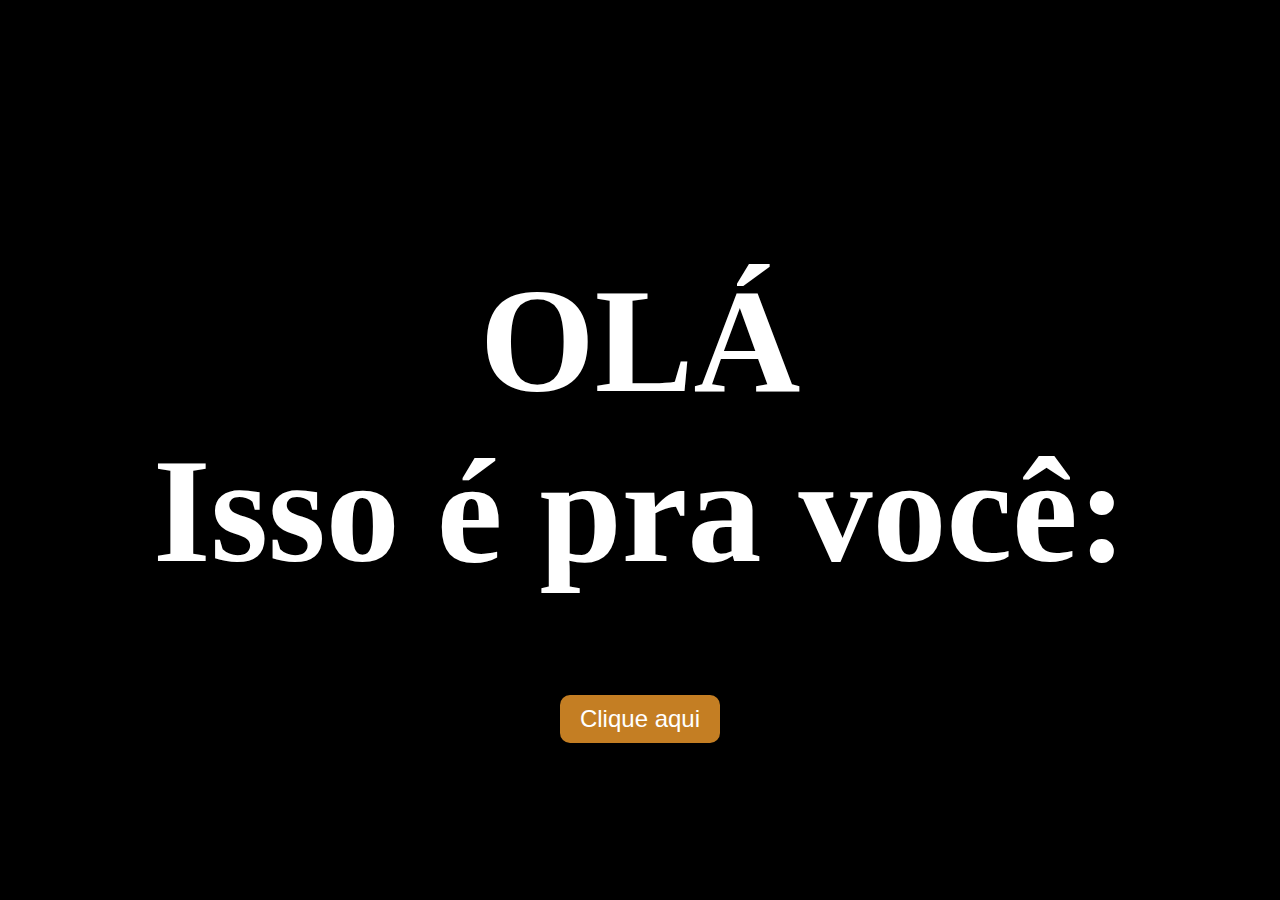
<file: index.html>
<!DOCTYPE html>
<html lang="pt-br">
<head>
	<meta charset="utf-8">
	<meta name="viewport" content="width=device-width, initial-scale=1">
	<title>Saudações</title>
	<link rel="stylesheet" type="text/css" href="css/inicio.css">
</head>
<body>
	<h1>OLÁ <br>Isso é pra você:</h1>
	<a href="flores.html" target="_self" rel="noopener noreferrer"><button>Clique aqui</button></a>
</body>
</html>
</file>
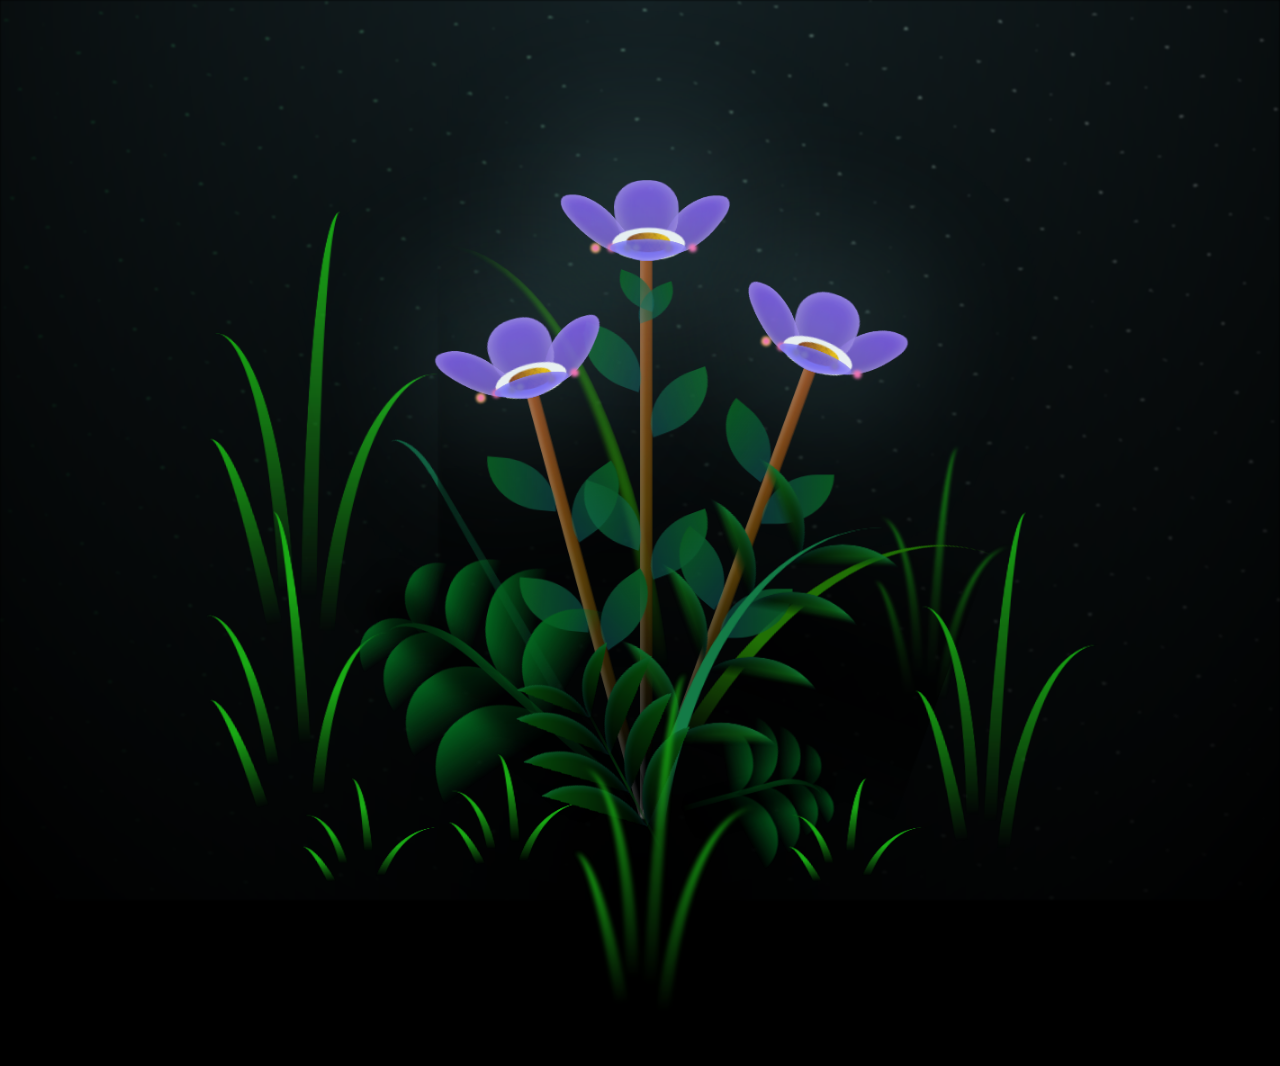
<file: flores.html>
<!DOCTYPE html>
<html lang="en">
<head>
    <meta charset="UTF-8">
    <meta name="viewport" content="width=device-width, initial-scale=1.0">
    <link rel="stylesheet" href="css/main.css">
    <title>flowers</title>
</head>
<body class="container">
    <div class="night"></div>
    <div class="flowers">
      <div class="flower flower--1">
        <div class="flower__leafs flower__leafs--1">
          <div class="flower__leaf flower__leaf--1"></div>
          <div class="flower__leaf flower__leaf--2"></div>
          <div class="flower__leaf flower__leaf--3"></div>
          <div class="flower__leaf flower__leaf--4"></div>
          <div class="flower__white-circle"></div>
  
          <div class="flower__light flower__light--1"></div>
          <div class="flower__light flower__light--2"></div>
          <div class="flower__light flower__light--3"></div>
          <div class="flower__light flower__light--4"></div>
          <div class="flower__light flower__light--5"></div>
          <div class="flower__light flower__light--6"></div>
          <div class="flower__light flower__light--7"></div>
          <div class="flower__light flower__light--8"></div>
  
        </div>
        <div class="flower__line">
          <div class="flower__line__leaf flower__line__leaf--1"></div>
          <div class="flower__line__leaf flower__line__leaf--2"></div>
          <div class="flower__line__leaf flower__line__leaf--3"></div>
          <div class="flower__line__leaf flower__line__leaf--4"></div>
          <div class="flower__line__leaf flower__line__leaf--5"></div>
          <div class="flower__line__leaf flower__line__leaf--6"></div>
        </div>
      </div>
  
      <div class="flower flower--2">
        <div class="flower__leafs flower__leafs--2">
          <div class="flower__leaf flower__leaf--1"></div>
          <div class="flower__leaf flower__leaf--2"></div>
          <div class="flower__leaf flower__leaf--3"></div>
          <div class="flower__leaf flower__leaf--4"></div>
          <div class="flower__white-circle"></div>
  
          <div class="flower__light flower__light--1"></div>
          <div class="flower__light flower__light--2"></div>
          <div class="flower__light flower__light--3"></div>
          <div class="flower__light flower__light--4"></div>
          <div class="flower__light flower__light--5"></div>
          <div class="flower__light flower__light--6"></div>
          <div class="flower__light flower__light--7"></div>
          <div class="flower__light flower__light--8"></div>
  
        </div>
        <div class="flower__line">
          <div class="flower__line__leaf flower__line__leaf--1"></div>
          <div class="flower__line__leaf flower__line__leaf--2"></div>
          <div class="flower__line__leaf flower__line__leaf--3"></div>
          <div class="flower__line__leaf flower__line__leaf--4"></div>
        </div>
      </div>
  
      <div class="flower flower--3">
        <div class="flower__leafs flower__leafs--3">
          <div class="flower__leaf flower__leaf--1"></div>
          <div class="flower__leaf flower__leaf--2"></div>
          <div class="flower__leaf flower__leaf--3"></div>
          <div class="flower__leaf flower__leaf--4"></div>
          <div class="flower__white-circle"></div>
  
          <div class="flower__light flower__light--1"></div>
          <div class="flower__light flower__light--2"></div>
          <div class="flower__light flower__light--3"></div>
          <div class="flower__light flower__light--4"></div>
          <div class="flower__light flower__light--5"></div>
          <div class="flower__light flower__light--6"></div>
          <div class="flower__light flower__light--7"></div>
          <div class="flower__light flower__light--8"></div>
  
        </div>
        <div class="flower__line">
          <div class="flower__line__leaf flower__line__leaf--1"></div>
          <div class="flower__line__leaf flower__line__leaf--2"></div>
          <div class="flower__line__leaf flower__line__leaf--3"></div>
          <div class="flower__line__leaf flower__line__leaf--4"></div>
        </div>
      </div>
  
      <div class="grow-ans" style="--d:1.2s">
        <div class="flower__g-long">
          <div class="flower__g-long__top"></div>
          <div class="flower__g-long__bottom"></div>
        </div>
      </div>
  
      <div class="growing-grass">
        <div class="flower__grass flower__grass--1">
          <div class="flower__grass--top"></div>
          <div class="flower__grass--bottom"></div>
          <div class="flower__grass__leaf flower__grass__leaf--1"></div>
          <div class="flower__grass__leaf flower__grass__leaf--2"></div>
          <div class="flower__grass__leaf flower__grass__leaf--3"></div>
          <div class="flower__grass__leaf flower__grass__leaf--4"></div>
          <div class="flower__grass__leaf flower__grass__leaf--5"></div>
          <div class="flower__grass__leaf flower__grass__leaf--6"></div>
          <div class="flower__grass__leaf flower__grass__leaf--7"></div>
          <div class="flower__grass__leaf flower__grass__leaf--8"></div>
          <div class="flower__grass__overlay"></div>
        </div>
      </div>
  
      <div class="growing-grass">
        <div class="flower__grass flower__grass--2">
          <div class="flower__grass--top"></div>
          <div class="flower__grass--bottom"></div>
          <div class="flower__grass__leaf flower__grass__leaf--1"></div>
          <div class="flower__grass__leaf flower__grass__leaf--2"></div>
          <div class="flower__grass__leaf flower__grass__leaf--3"></div>
          <div class="flower__grass__leaf flower__grass__leaf--4"></div>
          <div class="flower__grass__leaf flower__grass__leaf--5"></div>
          <div class="flower__grass__leaf flower__grass__leaf--6"></div>
          <div class="flower__grass__leaf flower__grass__leaf--7"></div>
          <div class="flower__grass__leaf flower__grass__leaf--8"></div>
          <div class="flower__grass__overlay"></div>
        </div>
      </div>
  
      <div class="grow-ans" style="--d:2.4s">
        <div class="flower__g-right flower__g-right--1">
          <div class="leaf"></div>
        </div>
      </div>
  
      <div class="grow-ans" style="--d:2.8s">
        <div class="flower__g-right flower__g-right--2">
          <div class="leaf"></div>
        </div>
      </div>
  
      <div class="grow-ans" style="--d:2.8s">
        <div class="flower__g-front">
          <div class="flower__g-front__leaf-wrapper flower__g-front__leaf-wrapper--1">
            <div class="flower__g-front__leaf"></div>
          </div>
          <div class="flower__g-front__leaf-wrapper flower__g-front__leaf-wrapper--2">
            <div class="flower__g-front__leaf"></div>
          </div>
          <div class="flower__g-front__leaf-wrapper flower__g-front__leaf-wrapper--3">
            <div class="flower__g-front__leaf"></div>
          </div>
          <div class="flower__g-front__leaf-wrapper flower__g-front__leaf-wrapper--4">
            <div class="flower__g-front__leaf"></div>
          </div>
          <div class="flower__g-front__leaf-wrapper flower__g-front__leaf-wrapper--5">
            <div class="flower__g-front__leaf"></div>
          </div>
          <div class="flower__g-front__leaf-wrapper flower__g-front__leaf-wrapper--6">
            <div class="flower__g-front__leaf"></div>
          </div>
          <div class="flower__g-front__leaf-wrapper flower__g-front__leaf-wrapper--7">
            <div class="flower__g-front__leaf"></div>
          </div>
          <div class="flower__g-front__leaf-wrapper flower__g-front__leaf-wrapper--8">
            <div class="flower__g-front__leaf"></div>
          </div>
          <div class="flower__g-front__line"></div>
        </div>
      </div>
  
      <div class="grow-ans" style="--d:3.2s">
        <div class="flower__g-fr">
          <div class="leaf"></div>
          <div class="flower__g-fr__leaf flower__g-fr__leaf--1"></div>
          <div class="flower__g-fr__leaf flower__g-fr__leaf--2"></div>
          <div class="flower__g-fr__leaf flower__g-fr__leaf--3"></div>
          <div class="flower__g-fr__leaf flower__g-fr__leaf--4"></div>
          <div class="flower__g-fr__leaf flower__g-fr__leaf--5"></div>
          <div class="flower__g-fr__leaf flower__g-fr__leaf--6"></div>
          <div class="flower__g-fr__leaf flower__g-fr__leaf--7"></div>
          <div class="flower__g-fr__leaf flower__g-fr__leaf--8"></div>
        </div>
      </div>
  
      <div class="long-g long-g--0">
        <div class="grow-ans" style="--d:3s">
          <div class="leaf leaf--0"></div>
        </div>
        <div class="grow-ans" style="--d:2.2s">
          <div class="leaf leaf--1"></div>
        </div>
        <div class="grow-ans" style="--d:3.4s">
          <div class="leaf leaf--2"></div>
        </div>
        <div class="grow-ans" style="--d:3.6s">
          <div class="leaf leaf--3"></div>
        </div>
      </div>
  
      <div class="long-g long-g--1">
        <div class="grow-ans" style="--d:3.6s">
          <div class="leaf leaf--0"></div>
        </div>
        <div class="grow-ans" style="--d:3.8s">
          <div class="leaf leaf--1"></div>
        </div>
        <div class="grow-ans" style="--d:4s">
          <div class="leaf leaf--2"></div>
        </div>
        <div class="grow-ans" style="--d:4.2s">
          <div class="leaf leaf--3"></div>
        </div>
      </div>
  
      <div class="long-g long-g--2">
        <div class="grow-ans" style="--d:4s">
          <div class="leaf leaf--0"></div>
        </div>
        <div class="grow-ans" style="--d:4.2s">
          <div class="leaf leaf--1"></div>
        </div>
        <div class="grow-ans" style="--d:4.4s">
          <div class="leaf leaf--2"></div>
        </div>
        <div class="grow-ans" style="--d:4.6s">
          <div class="leaf leaf--3"></div>
        </div>
      </div>
  
      <div class="long-g long-g--3">
        <div class="grow-ans" style="--d:4s">
          <div class="leaf leaf--0"></div>
        </div>
        <div class="grow-ans" style="--d:4.2s">
          <div class="leaf leaf--1"></div>
        </div>
        <div class="grow-ans" style="--d:3s">
          <div class="leaf leaf--2"></div>
        </div>
        <div class="grow-ans" style="--d:3.6s">
          <div class="leaf leaf--3"></div>
        </div>
      </div>
  
      <div class="long-g long-g--4">
        <div class="grow-ans" style="--d:4s">
          <div class="leaf leaf--0"></div>
        </div>
        <div class="grow-ans" style="--d:4.2s">
          <div class="leaf leaf--1"></div>
        </div>
        <div class="grow-ans" style="--d:3s">
          <div class="leaf leaf--2"></div>
        </div>
        <div class="grow-ans" style="--d:3.6s">
          <div class="leaf leaf--3"></div>
        </div>
      </div>
  
      <div class="long-g long-g--5">
        <div class="grow-ans" style="--d:4s">
          <div class="leaf leaf--0"></div>
        </div>
        <div class="grow-ans" style="--d:4.2s">
          <div class="leaf leaf--1"></div>
        </div>
        <div class="grow-ans" style="--d:3s">
          <div class="leaf leaf--2"></div>
        </div>
        <div class="grow-ans" style="--d:3.6s">
          <div class="leaf leaf--3"></div>
        </div>
      </div>
  
      <div class="long-g long-g--6">
        <div class="grow-ans" style="--d:4.2s">
          <div class="leaf leaf--0"></div>
        </div>
        <div class="grow-ans" style="--d:4.4s">
          <div class="leaf leaf--1"></div>
        </div>
        <div class="grow-ans" style="--d:4.6s">
          <div class="leaf leaf--2"></div>
        </div>
        <div class="grow-ans" style="--d:4.8s">
          <div class="leaf leaf--3"></div>
        </div>
      </div>
  
      <div class="long-g long-g--7">
        <div class="grow-ans" style="--d:3s">
          <div class="leaf leaf--0"></div>
        </div>
        <div class="grow-ans" style="--d:3.2s">
          <div class="leaf leaf--1"></div>
        </div>
        <div class="grow-ans" style="--d:3.5s">
          <div class="leaf leaf--2"></div>
        </div>
        <div class="grow-ans" style="--d:3.6s">
          <div class="leaf leaf--3"></div>
        </div>
      </div>
    </div>
    
    <script src="js/main.js"></script>
  </body>
</html>
</file>
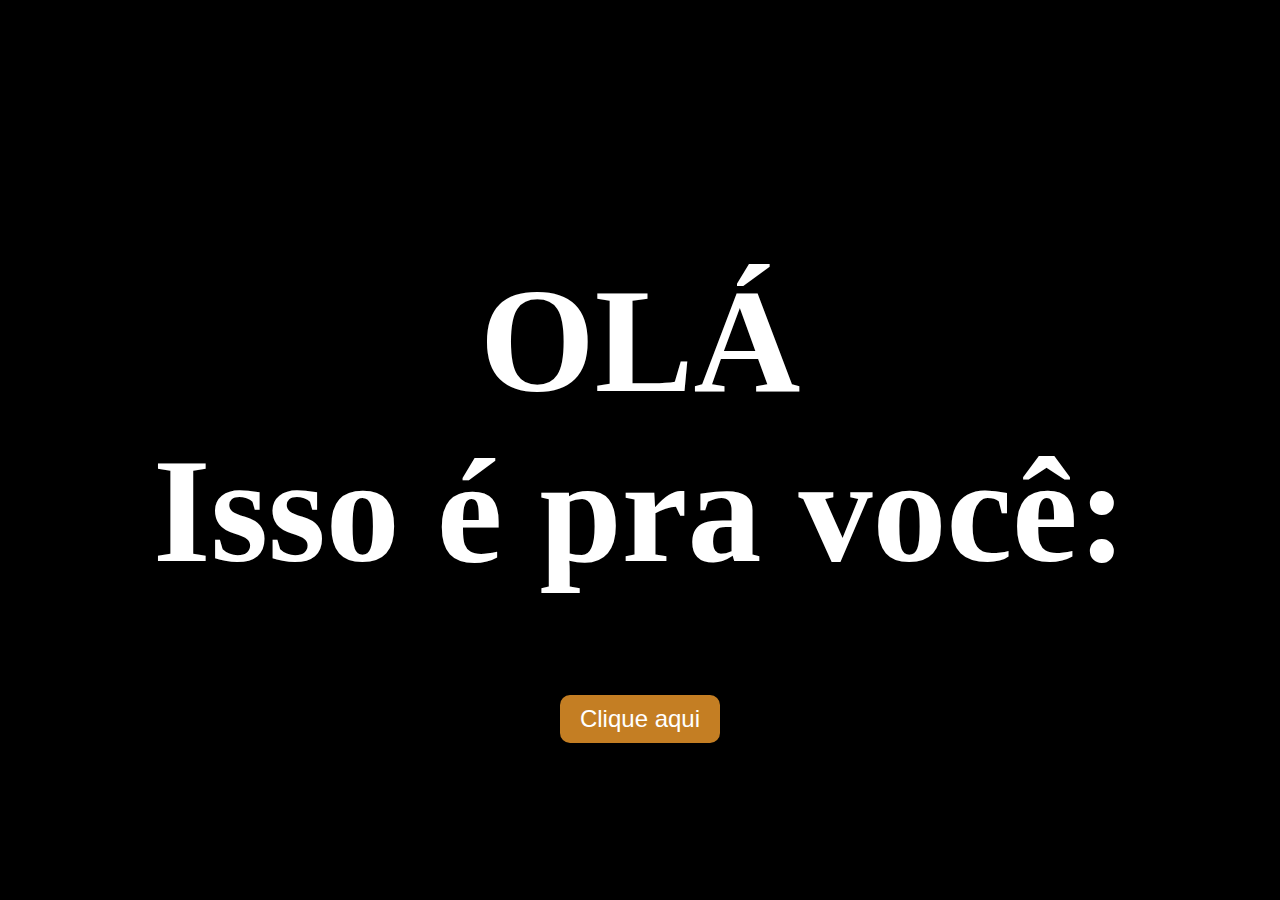
<file: ola.html>
<!DOCTYPE html>
<html lang="pt-br">
<head>
	<meta charset="utf-8">
	<meta name="viewport" content="width=device-width, initial-scale=1">
	<title>Saudações</title>
	<link rel="stylesheet" type="text/css" href="css/inicio.css">
</head>
<body>
	<h1>OLÁ <br>Isso é pra você:</h1>
	<a href="flores.html" target="_self" rel="noopener noreferrer"><button>Clique aqui</button></a>
</body>
</html>



			
		<!--- O link do github e os créditos para a criadora --->
<!--- https://github.com/melorayssa/flowers/tree/main/flowers --->
</file>
<file: css/inicio.css>
body {
    background-color: black;
    display: flex;
    flex-direction: column;
    align-items: center;
    justify-content: center;
    height: 100vh;
    margin: 0;
    width: 100%;
}

h1 {
    color: white;
    font-size: 148px;
    text-align: center;
}

button {
    background-color: rgb(196, 126, 35);
    color: white;
    border: none;
    border-radius: 10px;
    padding: 10px 20px;
    font-size: 24px;
    cursor: pointer;
}
</file>
<file: css/main.css>
*,
*::after,
*::before {
  padding: 0;
  margin: 0;
  box-sizing: border-box;
}

:root {
  --dark-color: #000;
}

body {
  display: flex;
  align-items: flex-end;
  justify-content: center;
  min-height: 100vh;
  background-color: var(--dark-color);
  overflow: hidden;
  perspective: 1000px;
}

.night {
  position: fixed;
  left: 50%;
  top: 0;
  transform: translateX(-50%);
  width: 100%;
  height: 100%;
  filter: blur(0.1vmin);
  background-image: radial-gradient(ellipse at top, transparent 0%, var(--dark-color)), radial-gradient(ellipse at bottom, var(--dark-color), rgba(145, 233, 255, 0.2)), repeating-linear-gradient(220deg, rgb(0, 0, 0) 0px, rgb(0, 0, 0) 19px, transparent 19px, transparent 22px), repeating-linear-gradient(189deg, rgb(0, 0, 0) 0px, rgb(0, 0, 0) 19px, transparent 19px, transparent 22px), repeating-linear-gradient(148deg, rgb(0, 0, 0) 0px, rgb(0, 0, 0) 19px, transparent 19px, transparent 22px), linear-gradient(90deg, rgb(7, 107, 42), rgb(240, 240, 240));
}

.flowers {
  position: relative;
  transform: scale(0.9);
}

.flower {
  position: absolute;
  bottom: 10vmin;
  transform-origin: bottom center;
  z-index: 10;
  --fl-speed: 0.3s;
}
.flower--1 {
  -webkit-animation: moving-flower-1 4s linear infinite;
          animation: moving-flower-1 4s linear infinite;
}
.flower--1 .flower__line {
  height: 70vmin;
  -webkit-animation-delay: 0.3s;
          animation-delay: 0.3s;
}
.flower--1 .flower__line__leaf--1 {
  -webkit-animation: blooming-leaf-right var(--fl-speed) 1.6s backwards;
          animation: blooming-leaf-right var(--fl-speed) 1.6s backwards;
}
.flower--1 .flower__line__leaf--2 {
  -webkit-animation: blooming-leaf-right var(--fl-speed) 1.4s backwards;
          animation: blooming-leaf-right var(--fl-speed) 1.4s backwards;
}
.flower--1 .flower__line__leaf--3 {
  -webkit-animation: blooming-leaf-left var(--fl-speed) 1.2s backwards;
          animation: blooming-leaf-left var(--fl-speed) 1.2s backwards;
}
.flower--1 .flower__line__leaf--4 {
  -webkit-animation: blooming-leaf-left var(--fl-speed) 1s backwards;
          animation: blooming-leaf-left var(--fl-speed) 1s backwards;
}
.flower--1 .flower__line__leaf--5 {
  -webkit-animation: blooming-leaf-right var(--fl-speed) 1.8s backwards;
          animation: blooming-leaf-right var(--fl-speed) 1.8s backwards;
}
.flower--1 .flower__line__leaf--6 {
  -webkit-animation: blooming-leaf-left var(--fl-speed) 2s backwards;
          animation: blooming-leaf-left var(--fl-speed) 2s backwards;
}
.flower--2 {
  left: 50%;
  transform: rotate(20deg);
  -webkit-animation: moving-flower-2 4s linear infinite;
          animation: moving-flower-2 4s linear infinite;
}
.flower--2 .flower__line {
  height: 60vmin;
  -webkit-animation-delay: 0.6s;
          animation-delay: 0.6s;
}
.flower--2 .flower__line__leaf--1 {
  -webkit-animation: blooming-leaf-right var(--fl-speed) 1.9s backwards;
          animation: blooming-leaf-right var(--fl-speed) 1.9s backwards;
}
.flower--2 .flower__line__leaf--2 {
  -webkit-animation: blooming-leaf-right var(--fl-speed) 1.7s backwards;
          animation: blooming-leaf-right var(--fl-speed) 1.7s backwards;
}
.flower--2 .flower__line__leaf--3 {
  -webkit-animation: blooming-leaf-left var(--fl-speed) 1.5s backwards;
          animation: blooming-leaf-left var(--fl-speed) 1.5s backwards;
}
.flower--2 .flower__line__leaf--4 {
  -webkit-animation: blooming-leaf-left var(--fl-speed) 1.3s backwards;
          animation: blooming-leaf-left var(--fl-speed) 1.3s backwards;
}
.flower--3 {
  left: 50%;
  transform: rotate(-15deg);
  -webkit-animation: moving-flower-3 4s linear infinite;
          animation: moving-flower-3 4s linear infinite;
}
.flower--3 .flower__line {
  -webkit-animation-delay: 0.9s;
          animation-delay: 0.9s;
}
.flower--3 .flower__line__leaf--1 {
  -webkit-animation: blooming-leaf-right var(--fl-speed) 2.5s backwards;
          animation: blooming-leaf-right var(--fl-speed) 2.5s backwards;
}
.flower--3 .flower__line__leaf--2 {
  -webkit-animation: blooming-leaf-right var(--fl-speed) 2.3s backwards;
          animation: blooming-leaf-right var(--fl-speed) 2.3s backwards;
}
.flower--3 .flower__line__leaf--3 {
  -webkit-animation: blooming-leaf-left var(--fl-speed) 2.1s backwards;
          animation: blooming-leaf-left var(--fl-speed) 2.1s backwards;
}
.flower--3 .flower__line__leaf--4 {
  -webkit-animation: blooming-leaf-left var(--fl-speed) 1.9s backwards;
          animation: blooming-leaf-left var(--fl-speed) 1.9s backwards;
}
.flower__leafs {
  position: relative;
  -webkit-animation: blooming-flower 2s backwards;
          animation: blooming-flower 2s backwards;
}
.flower__leafs--1 {
  -webkit-animation-delay: 1.1s;
          animation-delay: 1.1s;
}
.flower__leafs--2 {
  -webkit-animation-delay: 1.4s;
          animation-delay: 1.4s;
}
.flower__leafs--3 {
  -webkit-animation-delay: 1.7s;
          animation-delay: 1.7s;
}
.flower__leafs::after {
  content: "";
  position: absolute;
  left: 0;
  top: 0;
  transform: translate(-50%, -100%);
  width: 8vmin;
  height: 8vmin;
  background-color: #9ff5ff;
  filter: blur(10vmin);
}
.flower__leaf {
  position: absolute;
  bottom: 0;
  left: 50%;
  width: 8vmin;
  height: 11vmin;
  border-radius: 51% 49% 47% 53%/44% 45% 55% 69%;
  background-color: #512894;
  background-image: linear-gradient(to top, #7458c0, #7c52ee);
  transform-origin: bottom center;
  opacity: 0.9;
  box-shadow: inset 0 0 2vmin rgba(255, 255, 255, 0.5);
}
.flower__leaf--1 {
  transform: translate(-10%, 1%) rotateY(40deg) rotateX(-50deg);
}
.flower__leaf--2 {
  transform: translate(-50%, -4%) rotateX(40deg);
}
.flower__leaf--3 {
  transform: translate(-90%, 0%) rotateY(45deg) rotateX(50deg);
}
.flower__leaf--4 {
  width: 8vmin;
  height: 8vmin;
  transform-origin: bottom left;
  border-radius: 4vmin 10vmin 4vmin 4vmin;
  transform: translate(0%, 18%) rotateX(70deg) rotate(-43deg);
  background-image: linear-gradient(to top, #6252ee, #5552ee);
  z-index: 1;
  opacity: 0.8;
}
.flower__white-circle {
  position: absolute;
  left: -3.5vmin;
  top: -3vmin;
  width: 9vmin;
  height: 4vmin;
  border-radius: 50%;
  background-color: #f0f0f0;
}
.flower__white-circle::after {
  content: "";
  position: absolute;
  left: 50%;
  top: 45%;
  transform: translate(-50%, -50%);
  width: 60%;
  height: 60%;
  border-radius: inherit;
  background-image: repeating-linear-gradient(135deg, rgba(0, 0, 0, 0.03) 0px, rgba(0, 0, 0, 0.03) 1px, transparent 1px, transparent 12px), repeating-linear-gradient(45deg, rgba(0, 0, 0, 0.03) 0px, rgba(0, 0, 0, 0.03) 1px, transparent 1px, transparent 12px), repeating-linear-gradient(67.5deg, rgba(0, 0, 0, 0.03) 0px, rgba(0, 0, 0, 0.03) 1px, transparent 1px, transparent 12px), repeating-linear-gradient(135deg, rgba(0, 0, 0, 0.03) 0px, rgba(0, 0, 0, 0.03) 1px, transparent 1px, transparent 12px), repeating-linear-gradient(45deg, rgba(0, 0, 0, 0.03) 0px, rgba(0, 0, 0, 0.03) 1px, transparent 1px, transparent 12px), repeating-linear-gradient(112.5deg, rgba(0, 0, 0, 0.03) 0px, rgba(0, 0, 0, 0.03) 1px, transparent 1px, transparent 12px), repeating-linear-gradient(112.5deg, rgba(0, 0, 0, 0.03) 0px, rgba(0, 0, 0, 0.03) 1px, transparent 1px, transparent 12px), repeating-linear-gradient(45deg, rgba(0, 0, 0, 0.03) 0px, rgba(0, 0, 0, 0.03) 1px, transparent 1px, transparent 12px), repeating-linear-gradient(22.5deg, rgba(0, 0, 0, 0.03) 0px, rgba(0, 0, 0, 0.03) 1px, transparent 1px, transparent 12px), repeating-linear-gradient(45deg, rgba(0, 0, 0, 0.03) 0px, rgba(0, 0, 0, 0.03) 1px, transparent 1px, transparent 12px), repeating-linear-gradient(22.5deg, rgba(0, 0, 0, 0.03) 0px, rgba(0, 0, 0, 0.03) 1px, transparent 1px, transparent 12px), repeating-linear-gradient(135deg, rgba(0, 0, 0, 0.03) 0px, rgba(0, 0, 0, 0.03) 1px, transparent 1px, transparent 12px), repeating-linear-gradient(157.5deg, rgba(0, 0, 0, 0.03) 0px, rgba(0, 0, 0, 0.03) 1px, transparent 1px, transparent 12px), repeating-linear-gradient(67.5deg, rgba(0, 0, 0, 0.03) 0px, rgba(0, 0, 0, 0.03) 1px, transparent 1px, transparent 12px), repeating-linear-gradient(67.5deg, rgba(0, 0, 0, 0.03) 0px, rgba(0, 0, 0, 0.03) 1px, transparent 1px, transparent 12px), linear-gradient(90deg, rgb(127, 47, 21), rgb(255, 206, 0));
}
.flower__line {
  height: 55vmin;
  width: 1.5vmin;
  background-image: linear-gradient(to left, rgba(0, 0, 0, 0.2), transparent, rgba(255, 255, 255, 0.2)), linear-gradient(to top, transparent 10%, #583e08, #944415);
  box-shadow: inset 0 0 2px rgba(0, 0, 0, 0.5);
  -webkit-animation: grow-flower-tree 4s backwards;
          animation: grow-flower-tree 4s backwards;
}
.flower__line__leaf {
  --w: 7vmin;
  --h: calc(var(--w) + 2vmin);
  position: absolute;
  top: 20%;
  left: 90%;
  width: var(--w);
  height: var(--h);
  border-top-right-radius: var(--h);
  border-bottom-left-radius: var(--h);
  background-image: linear-gradient(to top, rgba(20, 117, 122, 0.4), #095721);
}
.flower__line__leaf--1 {
  transform: rotate(70deg) rotateY(30deg);
}
.flower__line__leaf--2 {
  top: 45%;
  transform: rotate(70deg) rotateY(30deg);
}
.flower__line__leaf--3, .flower__line__leaf--4, .flower__line__leaf--6 {
  border-top-right-radius: 0;
  border-bottom-left-radius: 0;
  border-top-left-radius: var(--h);
  border-bottom-right-radius: var(--h);
  left: -460%;
  top: 12%;
  transform: rotate(-70deg) rotateY(30deg);
}
.flower__line__leaf--4 {
  top: 40%;
}
.flower__line__leaf--5 {
  top: 0;
  transform-origin: left;
  transform: rotate(70deg) rotateY(30deg) scale(0.6);
}
.flower__line__leaf--6 {
  top: -2%;
  left: -450%;
  transform-origin: right;
  transform: rotate(-70deg) rotateY(30deg) scale(0.6);
}
.flower__light {
  position: absolute;
  bottom: 0vmin;
  width: 1vmin;
  height: 1vmin;
  background-color: rgb(255, 251, 0);
  border-radius: 50%;
  filter: blur(0.2vmin);
  -webkit-animation: light-ans 4s linear infinite backwards;
          animation: light-ans 4s linear infinite backwards;
}
.flower__light:nth-child(odd) {
  background-color: #f76baf;
}
.flower__light--1 {
  left: -2vmin;
  -webkit-animation-delay: 1s;
          animation-delay: 1s;
}
.flower__light--2 {
  left: 3vmin;
  -webkit-animation-delay: 0.5s;
          animation-delay: 0.5s;
}
.flower__light--3 {
  left: -6vmin;
  -webkit-animation-delay: 0.3s;
          animation-delay: 0.3s;
}
.flower__light--4 {
  left: 6vmin;
  -webkit-animation-delay: 0.9s;
          animation-delay: 0.9s;
}
.flower__light--5 {
  left: -1vmin;
  -webkit-animation-delay: 1.5s;
          animation-delay: 1.5s;
}
.flower__light--6 {
  left: -4vmin;
  -webkit-animation-delay: 3s;
          animation-delay: 3s;
}
.flower__light--7 {
  left: 3vmin;
  -webkit-animation-delay: 2s;
          animation-delay: 2s;
}
.flower__light--8 {
  left: -6vmin;
  -webkit-animation-delay: 3.5s;
          animation-delay: 3.5s;
}
.flower__grass {
  --c: #04661f;
  --line-w: 1.5vmin;
  position: absolute;
  bottom: 12vmin;
  left: -7vmin;
  display: flex;
  flex-direction: column;
  align-items: flex-end;
  z-index: 20;
  transform-origin: bottom center;
  transform: rotate(-48deg) rotateY(40deg);
}
.flower__grass--1 {
  -webkit-animation: moving-grass 2s linear infinite;
          animation: moving-grass 2s linear infinite;
}
.flower__grass--2 {
  left: 2vmin;
  bottom: 10vmin;
  transform: scale(0.5) rotate(75deg) rotateX(10deg) rotateY(-200deg);
  opacity: 0.8;
  z-index: 0;
  -webkit-animation: moving-grass--2 1.5s linear infinite;
          animation: moving-grass--2 1.5s linear infinite;
}
.flower__grass--top {
  width: 7vmin;
  height: 10vmin;
  border-top-right-radius: 100%;
  border-right: var(--line-w) solid var(--c);
  transform-origin: bottom center;
  transform: rotate(-2deg);
}
.flower__grass--bottom {
  margin-top: -2px;
  width: var(--line-w);
  height: 25vmin;
  background-image: linear-gradient(to top, transparent, var(--c));
}
.flower__grass__leaf {
  --size: 10vmin;
  position: absolute;
  width: calc(var(--size) * 2.1);
  height: var(--size);
  border-top-left-radius: var(--size);
  border-top-right-radius: var(--size);
  background-image: linear-gradient(to top, transparent, transparent 30%, var(--c));
  z-index: 100;
}
.flower__grass__leaf--1 {
  top: -6%;
  left: 30%;
  --size: 6vmin;
  transform: rotate(-20deg);
  -webkit-animation: growing-grass-ans--1 2s 2.6s backwards;
          animation: growing-grass-ans--1 2s 2.6s backwards;
}
@-webkit-keyframes growing-grass-ans--1 {
  0% {
    transform-origin: bottom left;
    transform: rotate(-20deg) scale(0);
  }
}
@keyframes growing-grass-ans--1 {
  0% {
    transform-origin: bottom left;
    transform: rotate(-20deg) scale(0);
  }
}
.flower__grass__leaf--2 {
  top: -5%;
  left: -110%;
  --size: 6vmin;
  transform: rotate(10deg);
  -webkit-animation: growing-grass-ans--2 2s 2.4s linear backwards;
          animation: growing-grass-ans--2 2s 2.4s linear backwards;
}
@-webkit-keyframes growing-grass-ans--2 {
  0% {
    transform-origin: bottom right;
    transform: rotate(10deg) scale(0);
  }
}
@keyframes growing-grass-ans--2 {
  0% {
    transform-origin: bottom right;
    transform: rotate(10deg) scale(0);
  }
}
.flower__grass__leaf--3 {
  top: 5%;
  left: 60%;
  --size: 8vmin;
  transform: rotate(-18deg) rotateX(-20deg);
  -webkit-animation: growing-grass-ans--3 2s 2.2s linear backwards;
          animation: growing-grass-ans--3 2s 2.2s linear backwards;
}
@-webkit-keyframes growing-grass-ans--3 {
  0% {
    transform-origin: bottom left;
    transform: rotate(-18deg) rotateX(-20deg) scale(0);
  }
}
@keyframes growing-grass-ans--3 {
  0% {
    transform-origin: bottom left;
    transform: rotate(-18deg) rotateX(-20deg) scale(0);
  }
}
.flower__grass__leaf--4 {
  top: 6%;
  left: -135%;
  --size: 8vmin;
  transform: rotate(2deg);
  -webkit-animation: growing-grass-ans--4 2s 2s linear backwards;
          animation: growing-grass-ans--4 2s 2s linear backwards;
}
@-webkit-keyframes growing-grass-ans--4 {
  0% {
    transform-origin: bottom right;
    transform: rotate(2deg) scale(0);
  }
}
@keyframes growing-grass-ans--4 {
  0% {
    transform-origin: bottom right;
    transform: rotate(2deg) scale(0);
  }
}
.flower__grass__leaf--5 {
  top: 20%;
  left: 60%;
  --size: 10vmin;
  transform: rotate(-24deg) rotateX(-20deg);
  -webkit-animation: growing-grass-ans--5 2s 1.8s linear backwards;
          animation: growing-grass-ans--5 2s 1.8s linear backwards;
}
@-webkit-keyframes growing-grass-ans--5 {
  0% {
    transform-origin: bottom left;
    transform: rotate(-24deg) rotateX(-20deg) scale(0);
  }
}
@keyframes growing-grass-ans--5 {
  0% {
    transform-origin: bottom left;
    transform: rotate(-24deg) rotateX(-20deg) scale(0);
  }
}
.flower__grass__leaf--6 {
  top: 22%;
  left: -180%;
  --size: 10vmin;
  transform: rotate(10deg);
  -webkit-animation: growing-grass-ans--6 2s 1.6s linear backwards;
          animation: growing-grass-ans--6 2s 1.6s linear backwards;
}
@-webkit-keyframes growing-grass-ans--6 {
  0% {
    transform-origin: bottom right;
    transform: rotate(10deg) scale(0);
  }
}
@keyframes growing-grass-ans--6 {
  0% {
    transform-origin: bottom right;
    transform: rotate(10deg) scale(0);
  }
}
.flower__grass__leaf--7 {
  top: 39%;
  left: 70%;
  --size: 10vmin;
  transform: rotate(-10deg);
  -webkit-animation: growing-grass-ans--7 2s 1.4s linear backwards;
          animation: growing-grass-ans--7 2s 1.4s linear backwards;
}
@-webkit-keyframes growing-grass-ans--7 {
  0% {
    transform-origin: bottom left;
    transform: rotate(-10deg) scale(0);
  }
}
@keyframes growing-grass-ans--7 {
  0% {
    transform-origin: bottom left;
    transform: rotate(-10deg) scale(0);
  }
}
.flower__grass__leaf--8 {
  top: 40%;
  left: -215%;
  --size: 11vmin;
  transform: rotate(10deg);
  -webkit-animation: growing-grass-ans--8 2s 1.2s linear backwards;
          animation: growing-grass-ans--8 2s 1.2s linear backwards;
}
@-webkit-keyframes growing-grass-ans--8 {
  0% {
    transform-origin: bottom right;
    transform: rotate(10deg) scale(0);
  }
}
@keyframes growing-grass-ans--8 {
  0% {
    transform-origin: bottom right;
    transform: rotate(10deg) scale(0);
  }
}
.flower__grass__overlay {
  position: absolute;
  top: -10%;
  right: 0%;
  width: 100%;
  height: 100%;
  background-color: rgba(0, 0, 0, 0.6);
  filter: blur(1.5vmin);
  z-index: 100;
}
.flower__g-long {
  --w: 2vmin;
  --h: 6vmin;
  --c: #0e5b3c;
  position: absolute;
  bottom: 10vmin;
  left: -3vmin;
  transform-origin: bottom center;
  transform: rotate(-30deg) rotateY(-20deg);
  display: flex;
  flex-direction: column;
  align-items: flex-end;
  -webkit-animation: flower-g-long-ans 3s linear infinite;
          animation: flower-g-long-ans 3s linear infinite;
}
@-webkit-keyframes flower-g-long-ans {
  0%, 100% {
    transform: rotate(-30deg) rotateY(-20deg);
  }
  50% {
    transform: rotate(-32deg) rotateY(-20deg);
  }
}
@keyframes flower-g-long-ans {
  0%, 100% {
    transform: rotate(-30deg) rotateY(-20deg);
  }
  50% {
    transform: rotate(-32deg) rotateY(-20deg);
  }
}
.flower__g-long__top {
  top: calc(var(--h) * -1);
  width: calc(var(--w) + 1vmin);
  height: var(--h);
  border-top-right-radius: 100%;
  border-right: 0.7vmin solid var(--c);
  transform: translate(-0.7vmin, 1vmin);
}
.flower__g-long__bottom {
  width: var(--w);
  height: 50vmin;
  transform-origin: bottom center;
  background-image: linear-gradient(to top, transparent 30%, var(--c));
  box-shadow: inset 0 0 2px rgba(0, 0, 0, 0.5);
  -webkit-clip-path: polygon(35% 0, 65% 1%, 100% 100%, 0% 100%);
          clip-path: polygon(35% 0, 65% 1%, 100% 100%, 0% 100%);
}
.flower__g-right {
  position: absolute;
  bottom: 6vmin;
  left: -2vmin;
  transform-origin: bottom left;
  transform: rotate(20deg);
}
.flower__g-right .leaf {
  width: 30vmin;
  height: 50vmin;
  border-top-left-radius: 100%;
  border-left: 2vmin solid #217005;
  background-image: linear-gradient(to bottom, transparent, var(--dark-color) 60%);
  -webkit-mask-image: linear-gradient(to top, transparent 30%, #24803e 60%);
}
.flower__g-right--1 {
  -webkit-animation: flower-g-right-ans 2.5s linear infinite;
          animation: flower-g-right-ans 2.5s linear infinite;
}
.flower__g-right--2 {
  left: 5vmin;
  transform: rotateY(-180deg);
  -webkit-animation: flower-g-right-ans--2 3s linear infinite;
          animation: flower-g-right-ans--2 3s linear infinite;
}
.flower__g-right--2 .leaf {
  height: 75vmin;
  filter: blur(0.3vmin);
  opacity: 0.8;
}
@-webkit-keyframes flower-g-right-ans {
  0%, 100% {
    transform: rotate(20deg);
  }
  50% {
    transform: rotate(24deg) rotateX(-20deg);
  }
}
@keyframes flower-g-right-ans {
  0%, 100% {
    transform: rotate(20deg);
  }
  50% {
    transform: rotate(24deg) rotateX(-20deg);
  }
}
@-webkit-keyframes flower-g-right-ans--2 {
  0%, 100% {
    transform: rotateY(-180deg) rotate(0deg) rotateX(-20deg);
  }
  50% {
    transform: rotateY(-180deg) rotate(6deg) rotateX(-20deg);
  }
}
@keyframes flower-g-right-ans--2 {
  0%, 100% {
    transform: rotateY(-180deg) rotate(0deg) rotateX(-20deg);
  }
  50% {
    transform: rotateY(-180deg) rotate(6deg) rotateX(-20deg);
  }
}
.flower__g-front {
  position: absolute;
  bottom: 6vmin;
  left: 2.5vmin;
  z-index: 100;
  transform-origin: bottom center;
  transform: rotate(-28deg) rotateY(30deg) scale(1.04);
  -webkit-animation: flower__g-front-ans 2s linear infinite;
          animation: flower__g-front-ans 2s linear infinite;
}
@-webkit-keyframes flower__g-front-ans {
  0%, 100% {
    transform: rotate(-28deg) rotateY(30deg) scale(1.04);
  }
  50% {
    transform: rotate(-35deg) rotateY(40deg) scale(1.04);
  }
}
@keyframes flower__g-front-ans {
  0%, 100% {
    transform: rotate(-28deg) rotateY(30deg) scale(1.04);
  }
  50% {
    transform: rotate(-35deg) rotateY(40deg) scale(1.04);
  }
}
.flower__g-front__line {
  width: 0.3vmin;
  height: 20vmin;
  background-image: linear-gradient(to top, transparent, #042e0b, transparent 100%);
  position: relative;
}
.flower__g-front__leaf-wrapper {
  position: absolute;
  top: 0;
  left: 0;
  transform-origin: bottom left;
  transform: rotate(10deg);
}
.flower__g-front__leaf-wrapper:nth-child(even) {
  left: 0vmin;
  transform: rotateY(-180deg) rotate(5deg);
  -webkit-animation: flower__g-front__leaf-left-ans 1s ease-in backwards;
          animation: flower__g-front__leaf-left-ans 1s ease-in backwards;
}
.flower__g-front__leaf-wrapper:nth-child(odd) {
  -webkit-animation: flower__g-front__leaf-ans 1s ease-in backwards;
          animation: flower__g-front__leaf-ans 1s ease-in backwards;
}
.flower__g-front__leaf-wrapper--1 {
  top: -8vmin;
  transform: scale(0.7);
  -webkit-animation: flower__g-front__leaf-ans 1s 5.5s ease-in backwards !important;
          animation: flower__g-front__leaf-ans 1s 5.5s ease-in backwards !important;
}
.flower__g-front__leaf-wrapper--2 {
  top: -8vmin;
  transform: rotateY(-180deg) scale(0.7) !important;
  -webkit-animation: flower__g-front__leaf-left-ans-2 1s 4.6s ease-in backwards !important;
          animation: flower__g-front__leaf-left-ans-2 1s 4.6s ease-in backwards !important;
}
.flower__g-front__leaf-wrapper--3 {
  top: -3vmin;
  -webkit-animation: flower__g-front__leaf-ans 1s 4.6s ease-in backwards;
          animation: flower__g-front__leaf-ans 1s 4.6s ease-in backwards;
}
.flower__g-front__leaf-wrapper--4 {
  top: -3vmin;
  transform: rotateY(-180deg) scale(0.9) !important;
  -webkit-animation: flower__g-front__leaf-left-ans-2 1s 4.6s ease-in backwards !important;
          animation: flower__g-front__leaf-left-ans-2 1s 4.6s ease-in backwards !important;
}
@-webkit-keyframes flower__g-front__leaf-left-ans-2 {
  0% {
    transform: rotateY(-180deg) scale(0);
  }
}
@keyframes flower__g-front__leaf-left-ans-2 {
  0% {
    transform: rotateY(-180deg) scale(0);
  }
}
.flower__g-front__leaf-wrapper--5, .flower__g-front__leaf-wrapper--6 {
  top: 2vmin;
}
.flower__g-front__leaf-wrapper--7, .flower__g-front__leaf-wrapper--8 {
  top: 6.5vmin;
}
.flower__g-front__leaf-wrapper--2 {
  -webkit-animation-delay: 5.2s !important;
          animation-delay: 5.2s !important;
}
.flower__g-front__leaf-wrapper--3 {
  -webkit-animation-delay: 4.9s !important;
          animation-delay: 4.9s !important;
}
.flower__g-front__leaf-wrapper--5 {
  -webkit-animation-delay: 4.3s !important;
          animation-delay: 4.3s !important;
}
.flower__g-front__leaf-wrapper--6 {
  -webkit-animation-delay: 4.1s !important;
          animation-delay: 4.1s !important;
}
.flower__g-front__leaf-wrapper--7 {
  -webkit-animation-delay: 3.8s !important;
          animation-delay: 3.8s !important;
}
.flower__g-front__leaf-wrapper--8 {
  -webkit-animation-delay: 3.5s !important;
          animation-delay: 3.5s !important;
}
@-webkit-keyframes flower__g-front__leaf-ans {
  0% {
    transform: rotate(10deg) scale(0);
  }
}
@keyframes flower__g-front__leaf-ans {
  0% {
    transform: rotate(10deg) scale(0);
  }
}
@-webkit-keyframes flower__g-front__leaf-left-ans {
  0% {
    transform: rotateY(-180deg) rotate(5deg) scale(0);
  }
}
@keyframes flower__g-front__leaf-left-ans {
  0% {
    transform: rotateY(-180deg) rotate(5deg) scale(0);
  }
}
.flower__g-front__leaf {
  width: 10vmin;
  height: 10vmin;
  border-radius: 100% 0% 0% 100%/100% 100% 0% 0%;
  box-shadow: inset 0 2px 1vmin hsla(184deg, 97%, 58%, 0.2);
  background-image: linear-gradient(to bottom left, transparent, var(--dark-color)), linear-gradient(to bottom right, #064f0a 50%, transparent 50%, transparent);
  -webkit-mask-image: linear-gradient(to bottom right, #097149 50%, transparent 50%, transparent);
  mask-image: linear-gradient(to bottom right, #0e8723 50%, transparent 50%, transparent);
}
.flower__g-fr {
  position: absolute;
  bottom: -4vmin;
  left: vmin;
  transform-origin: bottom left;
  z-index: 10;
  -webkit-animation: flower__g-fr-ans 2s linear infinite;
          animation: flower__g-fr-ans 2s linear infinite;
}
@-webkit-keyframes flower__g-fr-ans {
  0%, 100% {
    transform: rotate(2deg);
  }
  50% {
    transform: rotate(4deg);
  }
}
@keyframes flower__g-fr-ans {
  0%, 100% {
    transform: rotate(2deg);
  }
  50% {
    transform: rotate(4deg);
  }
}
.flower__g-fr .leaf {
  width: 30vmin;
  height: 50vmin;
  border-top-left-radius: 100%;
  border-left: 2vmin solid #147b47;
  -webkit-mask-image: linear-gradient(to top, transparent 25%, #0e4e2a 50%);
  position: relative;
  z-index: 1;
}
.flower__g-fr__leaf {
  position: absolute;
  top: 0;
  left: 0;
  width: 10vmin;
  height: 10vmin;
  border-radius: 100% 0% 0% 100%/100% 100% 0% 0%;
  box-shadow: inset 0 2px 1vmin hsla(184deg, 97%, 58%, 0.2);
  background-image: linear-gradient(to bottom left, transparent, var(--dark-color) 98%), linear-gradient(to bottom right, #106e18 45%, transparent 50%, transparent);
  -webkit-mask-image: linear-gradient(135deg, #175f22 40%, transparent 50%, transparent);
}
.flower__g-fr__leaf--1 {
  left: 20vmin;
  transform: rotate(45deg);
  -webkit-animation: flower__g-fr-leaft-ans-1 0.5s 5.2s linear backwards;
          animation: flower__g-fr-leaft-ans-1 0.5s 5.2s linear backwards;
}
@-webkit-keyframes flower__g-fr-leaft-ans-1 {
  0% {
    transform-origin: left;
    transform: rotate(45deg) scale(0);
  }
}
@keyframes flower__g-fr-leaft-ans-1 {
  0% {
    transform-origin: left;
    transform: rotate(45deg) scale(0);
  }
}
.flower__g-fr__leaf--2 {
  left: 12vmin;
  top: -7vmin;
  transform: rotate(25deg) rotateY(-180deg);
  -webkit-animation: flower__g-fr-leaft-ans-6 0.5s 5s linear backwards;
          animation: flower__g-fr-leaft-ans-6 0.5s 5s linear backwards;
}
.flower__g-fr__leaf--3 {
  left: 15vmin;
  top: 6vmin;
  transform: rotate(55deg);
  -webkit-animation: flower__g-fr-leaft-ans-5 0.5s 4.8s linear backwards;
          animation: flower__g-fr-leaft-ans-5 0.5s 4.8s linear backwards;
}
.flower__g-fr__leaf--4 {
  left: 6vmin;
  top: -2vmin;
  transform: rotate(25deg) rotateY(-180deg);
  -webkit-animation: flower__g-fr-leaft-ans-6 0.5s 4.6s linear backwards;
          animation: flower__g-fr-leaft-ans-6 0.5s 4.6s linear backwards;
}
.flower__g-fr__leaf--5 {
  left: 10vmin;
  top: 14vmin;
  transform: rotate(55deg);
  -webkit-animation: flower__g-fr-leaft-ans-5 0.5s 4.4s linear backwards;
          animation: flower__g-fr-leaft-ans-5 0.5s 4.4s linear backwards;
}
@-webkit-keyframes flower__g-fr-leaft-ans-5 {
  0% {
    transform-origin: left;
    transform: rotate(55deg) scale(0);
  }
}
@keyframes flower__g-fr-leaft-ans-5 {
  0% {
    transform-origin: left;
    transform: rotate(55deg) scale(0);
  }
}
.flower__g-fr__leaf--6 {
  left: 0vmin;
  top: 6vmin;
  transform: rotate(25deg) rotateY(-180deg);
  -webkit-animation: flower__g-fr-leaft-ans-6 0.5s 4.2s linear backwards;
          animation: flower__g-fr-leaft-ans-6 0.5s 4.2s linear backwards;
}
@-webkit-keyframes flower__g-fr-leaft-ans-6 {
  0% {
    transform-origin: right;
    transform: rotate(25deg) rotateY(-180deg) scale(0);
  }
}
@keyframes flower__g-fr-leaft-ans-6 {
  0% {
    transform-origin: right;
    transform: rotate(25deg) rotateY(-180deg) scale(0);
  }
}
.flower__g-fr__leaf--7 {
  left: 5vmin;
  top: 22vmin;
  transform: rotate(45deg);
  -webkit-animation: flower__g-fr-leaft-ans-7 0.5s 4s linear backwards;
          animation: flower__g-fr-leaft-ans-7 0.5s 4s linear backwards;
}
@-webkit-keyframes flower__g-fr-leaft-ans-7 {
  0% {
    transform-origin: left;
    transform: rotate(45deg) scale(0);
  }
}
@keyframes flower__g-fr-leaft-ans-7 {
  0% {
    transform-origin: left;
    transform: rotate(45deg) scale(0);
  }
}
.flower__g-fr__leaf--8 {
  left: -4vmin;
  top: 15vmin;
  transform: rotate(15deg) rotateY(-180deg);
  -webkit-animation: flower__g-fr-leaft-ans-8 0.5s 3.8s linear backwards;
          animation: flower__g-fr-leaft-ans-8 0.5s 3.8s linear backwards;
}
@-webkit-keyframes flower__g-fr-leaft-ans-8 {
  0% {
    transform-origin: right;
    transform: rotate(15deg) rotateY(-180deg) scale(0);
  }
}
@keyframes flower__g-fr-leaft-ans-8 {
  0% {
    transform-origin: right;
    transform: rotate(15deg) rotateY(-180deg) scale(0);
  }
}

.long-g {
  position: absolute;
  bottom: 25vmin;
  left: -42vmin;
  transform-origin: bottom left;
}
.long-g--1 {
  bottom: 0vmin;
  transform: scale(0.8) rotate(-5deg);
}
.long-g--1 .leaf {
  -webkit-mask-image: linear-gradient(to top, transparent 40%, #196d2a 80%) !important;
}
.long-g--1 .leaf--1 {
  --w: 5vmin;
  --h: 60vmin;
  left: -2vmin;
  transform: rotate(3deg) rotateY(-180deg);
}
.long-g--2, .long-g--3 {
  bottom: -3vmin;
  left: -35vmin;
  transform-origin: center;
  transform: scale(0.6) rotateX(60deg);
}
.long-g--2 .leaf, .long-g--3 .leaf {
  -webkit-mask-image: linear-gradient(to top, transparent 50%, #176220 80%) !important;
}
.long-g--2 .leaf--1, .long-g--3 .leaf--1 {
  left: -1vmin;
  transform: rotateY(-180deg);
}
.long-g--3 {
  left: -17vmin;
  bottom: 0vmin;
}
.long-g--3 .leaf {
  -webkit-mask-image: linear-gradient(to top, transparent 40%, #176220 80%) !important;
}
.long-g--4 {
  left: 25vmin;
  bottom: -3vmin;
  transform-origin: center;
  transform: scale(0.6) rotateX(60deg);
}
.long-g--4 .leaf {
  -webkit-mask-image: linear-gradient(to top, transparent 50%, #176220 80%) !important;
}
.long-g--5 {
  left: 42vmin;
  bottom: 0vmin;
  transform: scale(0.8) rotate(2deg);
}
.long-g--6 {
  left: 0vmin;
  bottom: -20vmin;
  z-index: 100;
  filter: blur(0.3vmin);
  transform: scale(0.8) rotate(2deg);
}
.long-g--7 {
  left: 35vmin;
  bottom: 20vmin;
  z-index: -1;
  filter: blur(0.3vmin);
  transform: scale(0.6) rotate(2deg);
  opacity: 0.7;
}
.long-g .leaf {
  --w: 15vmin;
  --h: 40vmin;
  --c: #1aaa15;
  position: absolute;
  bottom: 0;
  width: var(--w);
  height: var(--h);
  border-top-left-radius: 100%;
  border-left: 2vmin solid var(--c);
  -webkit-mask-image: linear-gradient(to top, transparent 20%, var(--dark-color));
  transform-origin: bottom center;
}
.long-g .leaf--0 {
  left: 2vmin;
  -webkit-animation: leaf-ans-1 4s linear infinite;
          animation: leaf-ans-1 4s linear infinite;
}
.long-g .leaf--1 {
  --w: 5vmin;
  --h: 60vmin;
  -webkit-animation: leaf-ans-1 4s linear infinite;
          animation: leaf-ans-1 4s linear infinite;
}
.long-g .leaf--2 {
  --w: 10vmin;
  --h: 40vmin;
  left: -0.5vmin;
  bottom: 5vmin;
  transform-origin: bottom left;
  transform: rotateY(-180deg);
  -webkit-animation: leaf-ans-2 3s linear infinite;
          animation: leaf-ans-2 3s linear infinite;
}
.long-g .leaf--3 {
  --w: 5vmin;
  --h: 30vmin;
  left: -1vmin;
  bottom: 3.2vmin;
  transform-origin: bottom left;
  transform: rotate(-10deg) rotateY(-180deg);
  -webkit-animation: leaf-ans-3 3s linear infinite;
          animation: leaf-ans-3 3s linear infinite;
}

@-webkit-keyframes leaf-ans-1 {
  0%, 100% {
    transform: rotate(-5deg) scale(1);
  }
  50% {
    transform: rotate(5deg) scale(1.1);
  }
}

@keyframes leaf-ans-1 {
  0%, 100% {
    transform: rotate(-5deg) scale(1);
  }
  50% {
    transform: rotate(5deg) scale(1.1);
  }
}
@-webkit-keyframes leaf-ans-2 {
  0%, 100% {
    transform: rotateY(-180deg) rotate(5deg);
  }
  50% {
    transform: rotateY(-180deg) rotate(0deg) scale(1.1);
  }
}
@keyframes leaf-ans-2 {
  0%, 100% {
    transform: rotateY(-180deg) rotate(5deg);
  }
  50% {
    transform: rotateY(-180deg) rotate(0deg) scale(1.1);
  }
}
@-webkit-keyframes leaf-ans-3 {
  0%, 100% {
    transform: rotate(-10deg) rotateY(-180deg);
  }
  50% {
    transform: rotate(-20deg) rotateY(-180deg);
  }
}
@keyframes leaf-ans-3 {
  0%, 100% {
    transform: rotate(-10deg) rotateY(-180deg);
  }
  50% {
    transform: rotate(-20deg) rotateY(-180deg);
  }
}
.grow-ans {
  -webkit-animation: grow-ans 2s var(--d) backwards;
          animation: grow-ans 2s var(--d) backwards;
}

@-webkit-keyframes grow-ans {
  0% {
    transform: scale(0);
    opacity: 0;
  }
}

@keyframes grow-ans {
  0% {
    transform: scale(0);
    opacity: 0;
  }
}
@-webkit-keyframes light-ans {
  0% {
    opacity: 0;
    transform: translateY(0vmin);
  }
  25% {
    opacity: 1;
    transform: translateY(-5vmin) translateX(-2vmin);
  }
  50% {
    opacity: 1;
    transform: translateY(-15vmin) translateX(2vmin);
    filter: blur(0.2vmin);
  }
  75% {
    transform: translateY(-20vmin) translateX(-2vmin);
    filter: blur(0.2vmin);
  }
  100% {
    transform: translateY(-30vmin);
    opacity: 0;
    filter: blur(1vmin);
  }
}
@keyframes light-ans {
  0% {
    opacity: 0;
    transform: translateY(0vmin);
  }
  25% {
    opacity: 1;
    transform: translateY(-5vmin) translateX(-2vmin);
  }
  50% {
    opacity: 1;
    transform: translateY(-15vmin) translateX(2vmin);
    filter: blur(0.2vmin);
  }
  75% {
    transform: translateY(-20vmin) translateX(-2vmin);
    filter: blur(0.2vmin);
  }
  100% {
    transform: translateY(-30vmin);
    opacity: 0;
    filter: blur(1vmin);
  }
}
@-webkit-keyframes moving-flower-1 {
  0%, 100% {
    transform: rotate(2deg);
  }
  50% {
    transform: rotate(-2deg);
  }
}
@keyframes moving-flower-1 {
  0%, 100% {
    transform: rotate(2deg);
  }
  50% {
    transform: rotate(-2deg);
  }
}
@-webkit-keyframes moving-flower-2 {
  0%, 100% {
    transform: rotate(18deg);
  }
  50% {
    transform: rotate(14deg);
  }
}
@keyframes moving-flower-2 {
  0%, 100% {
    transform: rotate(18deg);
  }
  50% {
    transform: rotate(14deg);
  }
}
@-webkit-keyframes moving-flower-3 {
  0%, 100% {
    transform: rotate(-18deg);
  }
  50% {
    transform: rotate(-20deg) rotateY(-10deg);
  }
}
@keyframes moving-flower-3 {
  0%, 100% {
    transform: rotate(-18deg);
  }
  50% {
    transform: rotate(-20deg) rotateY(-10deg);
  }
}
@-webkit-keyframes blooming-leaf-right {
  0% {
    transform-origin: left;
    transform: rotate(70deg) rotateY(30deg) scale(0);
  }
}
@keyframes blooming-leaf-right {
  0% {
    transform-origin: left;
    transform: rotate(70deg) rotateY(30deg) scale(0);
  }
}
@-webkit-keyframes blooming-leaf-left {
  0% {
    transform-origin: right;
    transform: rotate(-70deg) rotateY(30deg) scale(0);
  }
}
@keyframes blooming-leaf-left {
  0% {
    transform-origin: right;
    transform: rotate(-70deg) rotateY(30deg) scale(0);
  }
}
@-webkit-keyframes grow-flower-tree {
  0% {
    height: 0;
    border-radius: 1vmin;
  }
}
@keyframes grow-flower-tree {
  0% {
    height: 0;
    border-radius: 1vmin;
  }
}
@-webkit-keyframes blooming-flower {
  0% {
    transform: scale(0);
  }
}
@keyframes blooming-flower {
  0% {
    transform: scale(0);
  }
}
@-webkit-keyframes moving-grass {
  0%, 100% {
    transform: rotate(-48deg) rotateY(40deg);
  }
  50% {
    transform: rotate(-50deg) rotateY(40deg);
  }
}
@keyframes moving-grass {
  0%, 100% {
    transform: rotate(-48deg) rotateY(40deg);
  }
  50% {
    transform: rotate(-50deg) rotateY(40deg);
  }
}
@-webkit-keyframes moving-grass--2 {
  0%, 100% {
    transform: scale(0.5) rotate(75deg) rotateX(10deg) rotateY(-200deg);
  }
  50% {
    transform: scale(0.5) rotate(79deg) rotateX(10deg) rotateY(-200deg);
  }
}
@keyframes moving-grass--2 {
  0%, 100% {
    transform: scale(0.5) rotate(75deg) rotateX(10deg) rotateY(-200deg);
  }
  50% {
    transform: scale(0.5) rotate(79deg) rotateX(10deg) rotateY(-200deg);
  }
}
.growing-grass {
  -webkit-animation: growing-grass-ans 1s 2s backwards;
          animation: growing-grass-ans 1s 2s backwards;
}

@-webkit-keyframes growing-grass-ans {
  0% {
    transform: scale(0);
  }
}

@keyframes growing-grass-ans {
  0% {
    transform: scale(0);
  }
}
.container * {
  -webkit-animation-play-state: paused !important;
          animation-play-state: paused !important;
}
</file>
